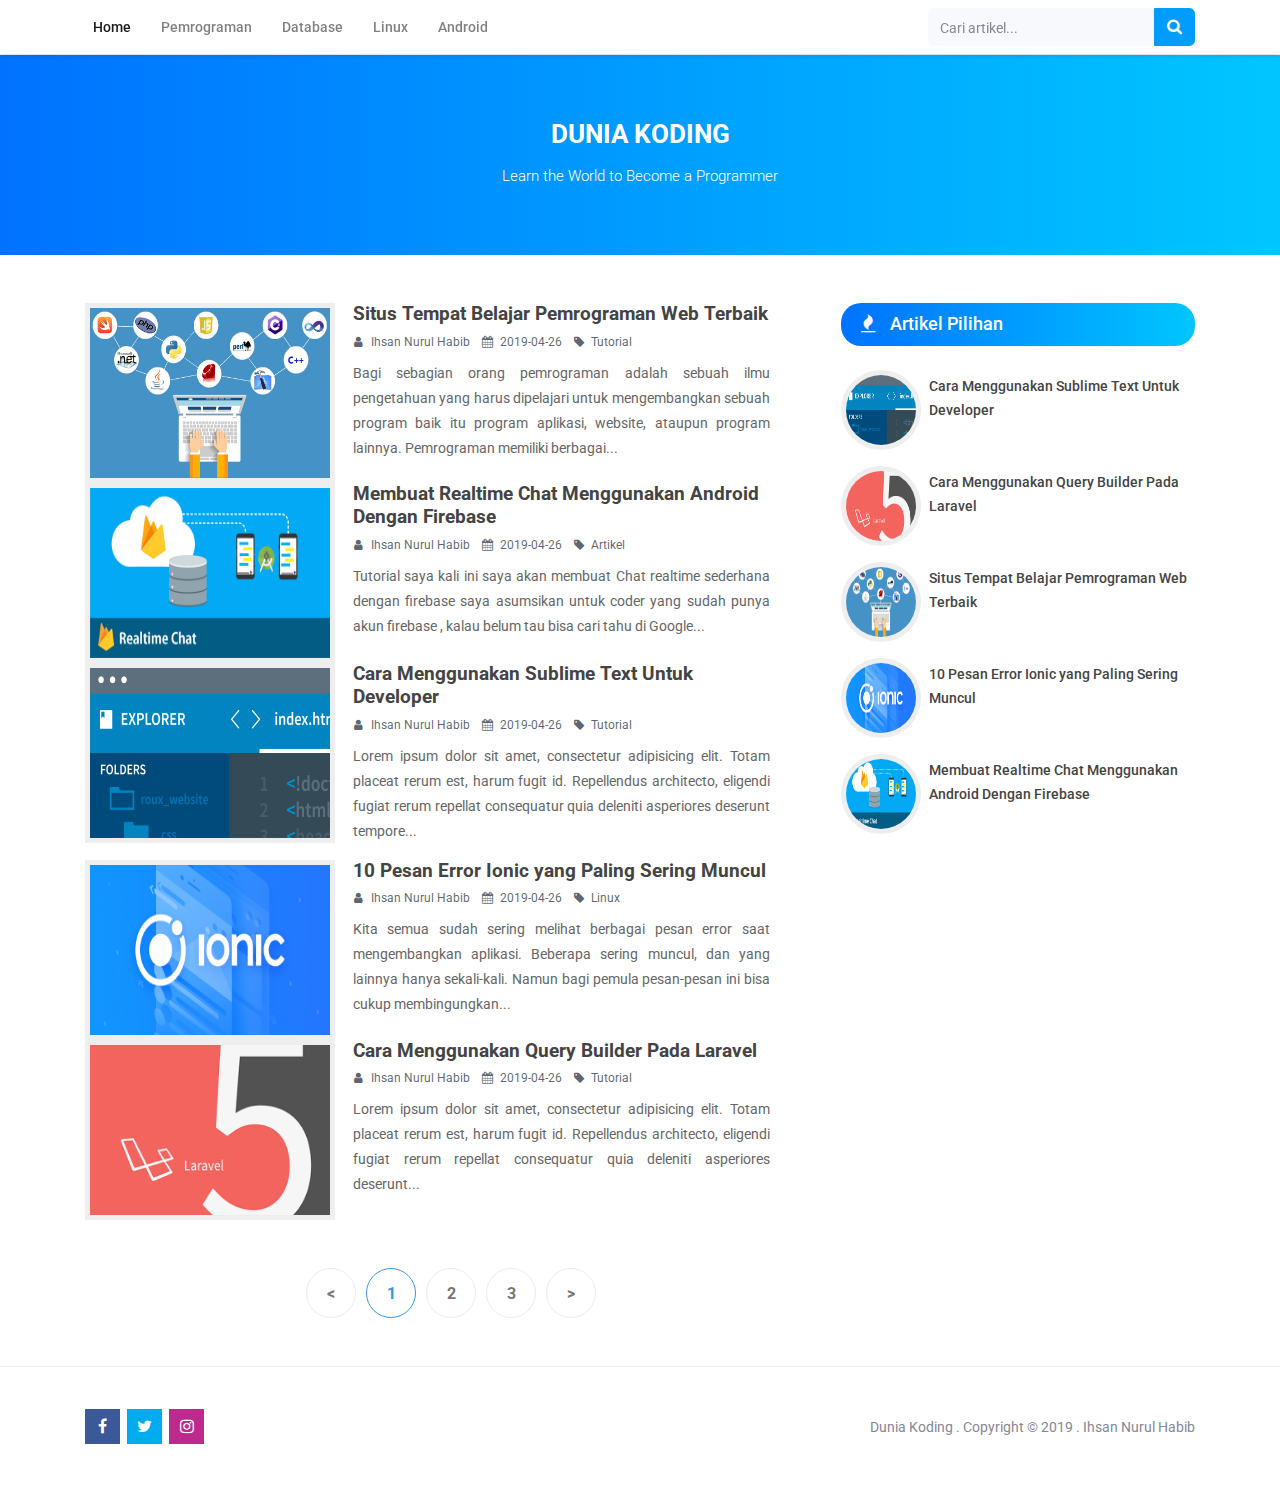
<file: index.html>
<!DOCTYPE html>
<html lang="en" id="page-top">

<head>
    <meta charset="UTF-8">
    <meta name="viewport" content="width=device-width, initial-scale=1, shrink-to-fit=no">
    <link href="https://fonts.googleapis.com/css?family=Roboto:400,500,700" rel="stylesheet">
    <link rel="stylesheet" href="https://stackpath.bootstrapcdn.com/font-awesome/4.7.0/css/font-awesome.min.css">
    <link rel="stylesheet" href="assets/css/sb-admin-2.min.css">
    <link rel="stylesheet" href="assets/css/style.css">
    <title>Dunia Koding | Tempatnya Belajar FrontEnd &amp; BackEnd Programming</title>
</head>

<body>

    <!-- progress -->
    <div class="progress">
        <div class="progress-bar" role="progressbar" style="width: 0%" aria-valuenow="0" aria-valuemin="0" aria-valuemax="100"></div>
    </div>

    <!-- Navbar -->
    <nav class="navbar navbar-expand-lg navbar-light bg-white shadow-sm fixed-top">
        <div class="container">
            <button class="navbar-toggler" type="button" data-toggle="collapse" data-target="#navbarSupportedContent"
                aria-controls="navbarSupportedContent" aria-expanded="false" aria-label="Toggle navigation">
                <span class="navbar-toggler-icon"></span>
            </button>

            <div class="collapse navbar-collapse" id="navbarSupportedContent">
                <ul class="navbar-nav mr-auto">
                    <li class="nav-item active">
                        <a class="nav-link" href="#">Home <span class="sr-only">(current)</span></a>
                    </li>
                    <li class="nav-item">
                        <a class="nav-link" href="#">Pemrograman</a>
                    </li>
                    <li class="nav-item">
                        <a class="nav-link" href="#">Database</a>
                    </li>
                    <li class="nav-item">
                        <a class="nav-link" href="#">Linux</a>
                    </li>
                    <li class="nav-item">
                        <a class="nav-link" href="#">Android</a>
                    </li>
                </ul>
                <form class="form-inline my-2 my-lg-0 navbar-search">
                    <div class="input-group">
                        <input type="text" class="form-control bg-light border-0 small" placeholder="Cari artikel..."
                            aria-label="Search" aria-describedby="basic-addon2">
                        <div class="input-group-append">
                            <button class="btn btn-custom" type="button">
                                <i class="fa fa-search"></i>
                            </button>
                        </div>
                    </div>
                </form>
            </div>
        </div>
    </nav>

    <!-- Jumbotron -->
    <div class="jumbotron jumbotron-fluid">
        <div class="container">
            <h1 class="display-4 text-center">Dunia Koding</h1>
            <p class="lead text-center text-white pt-2">Learn the World to Become a Programmer</p>
        </div>
    </div>

    <div class="container mt-5">
        <!-- Artikel -->
        <div class="row">
            <div class="col-md-8">
                <div class="row artikel">
                    <div class="col-md-4">
                        <div class="thumb">
                            <img src="assets/img/3.jpg" alt="" class="img-fluid">
                        </div>
                    </div>
                    <div class="col-lg-7 ml-3">
                        <div class="post-title">
                            <h2 class="list-title"><a href="artikel.html">Situs Tempat Belajar Pemrograman Web
                                    Terbaik</a></h2>
                        </div>
                        <div class="post-info">
                            <ul>
                                <li><i class="fa fa-fw fa-user"></i>Ihsan Nurul Habib</li>
                                <li><i class="fa fa-fw fa-calendar"></i>2019-04-26</li>
                                <li><i class="fa fa-fw fa-tag"></i>Tutorial</li>
                            </ul>
                        </div>
                        <div class="text">
                            <p>Bagi sebagian orang pemrograman adalah sebuah ilmu pengetahuan yang harus dipelajari
                                untuk
                                mengembangkan sebuah program baik itu program aplikasi, website, ataupun program
                                lainnya. Pemrograman
                                memiliki berbagai...</p>
                        </div>
                    </div>
                </div>
                <div class="row artikel">
                    <div class="col-md-4">
                        <div class="thumb">
                            <img src="assets/img/5.png" alt="" class="img-fluid">
                        </div>
                    </div>
                    <div class="col-lg-7 ml-3">
                        <div class="post-title">
                            <h2 class="list-title"><a href="artikel.html">Membuat Realtime Chat Menggunakan Android
                                    Dengan
                                    Firebase</a></h2>
                        </div>
                        <div class="post-info">
                            <ul>
                                <li><i class="fa fa-fw fa-user"></i>Ihsan Nurul Habib</li>
                                <li><i class="fa fa-fw fa-calendar"></i>2019-04-26</li>
                                <li><i class="fa fa-fw fa-tag"></i>Artikel</li>
                            </ul>
                        </div>
                        <div class="text">
                            <p>Tutorial saya kali ini saya akan membuat Chat realtime sederhana dengan firebase saya
                                asumsikan untuk
                                coder yang sudah punya akun firebase , kalau belum tau bisa cari tahu di Google...</p>
                        </div>
                    </div>
                </div>
                <div class="row artikel">
                    <div class="col-md-4">
                        <div class="thumb">
                            <img src="assets/img/1.jpg" alt="" class="img-fluid">
                        </div>
                    </div>
                    <div class="col-lg-7 ml-3">
                        <div class="post-title">
                            <h2 class="list-title"><a href="artikel.html">Cara Menggunakan Sublime Text Untuk
                                    Developer</a></h2>
                        </div>
                        <div class="post-info">
                            <ul>
                                <li><i class="fa fa-fw fa-user"></i>Ihsan Nurul Habib</li>
                                <li><i class="fa fa-fw fa-calendar"></i>2019-04-26</li>
                                <li><i class="fa fa-fw fa-tag"></i>Tutorial</li>
                            </ul>
                        </div>
                        <div class="text">
                            <p>Lorem ipsum dolor sit amet, consectetur adipisicing elit. Totam placeat rerum est, harum
                                fugit id.
                                Repellendus architecto, eligendi fugiat rerum repellat consequatur quia deleniti
                                asperiores deserunt
                                tempore...</p>
                        </div>
                    </div>
                </div>
                <div class="row artikel">
                    <div class="col-md-4">
                        <div class="thumb">
                            <img src="assets/img/4.jpg" alt="" class="img-fluid">
                        </div>
                    </div>
                    <div class="col-lg-7 ml-3">
                        <div class="post-title">
                            <h2 class="list-title"><a href="artikel.html">10 Pesan Error Ionic yang Paling Sering
                                    Muncul</a></h2>
                        </div>
                        <div class="post-info">
                            <ul>
                                <li><i class="fa fa-fw fa-user"></i>Ihsan Nurul Habib</li>
                                <li><i class="fa fa-fw fa-calendar"></i>2019-04-26</li>
                                <li><i class="fa fa-fw fa-tag"></i>Linux</li>
                            </ul>
                        </div>
                        <div class="text">
                            <p>Kita semua sudah sering melihat berbagai pesan error saat mengembangkan aplikasi.
                                Beberapa sering
                                muncul, dan yang lainnya hanya sekali-kali. Namun bagi pemula pesan-pesan ini bisa cukup
                                membingungkan...</p>
                        </div>
                    </div>
                </div>
                <div class="row artikel">
                    <div class="col-md-4">
                        <div class="thumb">
                            <img src="assets/img/2.png" alt="" class="img-fluid">
                        </div>
                    </div>
                    <div class="col-lg-7 ml-3">
                        <div class="post-title">
                            <h2 class="list-title"><a href="artikel.html">Cara Menggunakan Query Builder Pada
                                    Laravel</a></h2>
                        </div>
                        <div class="post-info">
                            <ul>
                                <li><i class="fa fa-fw fa-user"></i>Ihsan Nurul Habib</li>
                                <li><i class="fa fa-fw fa-calendar"></i>2019-04-26</li>
                                <li><i class="fa fa-fw fa-tag"></i>Tutorial</li>
                            </ul>
                        </div>
                        <div class="text">
                            <p>Lorem ipsum dolor sit amet, consectetur adipisicing elit. Totam placeat rerum est, harum
                                fugit id.
                                Repellendus architecto, eligendi fugiat rerum repellat consequatur quia deleniti
                                asperiores deserunt...
                            </p>
                        </div>
                    </div>
                </div>
                <!-- pagination -->
                <div class="paginate">
                    <div class="row justify-content-center">
                        <div class="col-xs-4">
                            <nav class="mt-5 mb-5">
                                <ul class="pagination">
                                    <li class="page-item disabled">
                                        <span class="page-link">
                                            <</span> </li> <li class="page-item active">
                                                <span class="page-link">
                                                    1
                                                    <span class="sr-only">(current)</span>
                                                </span>
                                    </li>
                                    <li class="page-item"><a class="page-link" href="#">2</a></li>
                                    <li class="page-item"><a class="page-link" href="#">3</a></li>
                                    <li class="page-item">
                                        <a class="page-link" href="#">></a>
                                    </li>
                                </ul>
                            </nav>
                        </div>
                    </div>
                </div>
            </div>
            <!-- Sidebar -->
            <div class="col-md-4">
                <div class="popular-posts">
                    <div class="title-sidebar">
                        <h2>Artikel Pilihan</h2>
                    </div>
                    <div class="row">
                        <div class="col mt-3">
                            <img src="assets/img/1.jpg" alt="" class="rounded-circle img-side float-left mr-2">
                            <p class="sidetitle pt-1"><a href="">Cara Menggunakan Sublime Text Untuk Developer</a></p>
                        </div>
                    </div>
                    <div class="row">
                        <div class="col mt-3">
                            <img src="assets/img/2.png" alt="" class="rounded-circle img-side float-left mr-2">
                            <p class="sidetitle pt-1"><a href="">Cara Menggunakan Query Builder Pada Laravel</a></p>
                        </div>
                    </div>
                    <div class="row">
                        <div class="col mt-3">
                            <img src="assets/img/3.jpg" alt="" class="rounded-circle img-side float-left mr-2">
                            <p class="sidetitle pt-1"><a href="">Situs Tempat Belajar Pemrograman Web Terbaik</a></p>
                        </div>
                    </div>
                    <div class="row">
                        <div class="col mt-3">
                            <img src="assets/img/4.jpg" alt="" class="rounded-circle img-side float-left mr-2">
                            <p class="sidetitle pt-1"><a href="">10 Pesan Error Ionic yang Paling Sering Muncul</a></p>
                        </div>
                    </div>
                    <div class="row">
                        <div class="col mt-3">
                            <img src="assets/img/5.png" alt="" class="rounded-circle img-side float-left mr-2">
                            <p class="sidetitle pt-1"><a href="">Membuat Realtime Chat Menggunakan Android Dengan
                                    Firebase</a></p>
                        </div>
                    </div>
                </div>
            </div>
        </div>
    </div>

    <!-- FOOTER -->
    <footer>
        <div class="container">
            <div class="row">
                <div class="col-lg-6">
                    <div class="social">
                        <a class="facebook" href="#"><i class="fa fa-facebook"></i></a>
                        <a class="twitter" href="#"><i class="fa fa-twitter"></i></a>
                        <a class="instagram" href="#"><i class="fa fa-instagram"></i></a>
                    </div>
                </div>
                <div class="col-lg-6">
                    <div class="copyright float-right">
                        <p><span>Dunia Koding . Copyright © 2019 . Ihsan Nurul Habib</span></p>
                    </div>
                </div>
            </div>
        </div>
    </footer>

    <!-- Scroll to Top -->
    <a class="scroll-to-top rounded" href="#page-top">
        <i class="fa fa-angle-up"></i>
    </a>

    <script src="assets/js/jquery.min.js"></script>
    <script src="assets/js/jquery.easing.min.js"></script>
    <script src="assets/js/bootstrap.min.js"></script>
    <script src="assets/js/sb-admin-2.min.js"></script>
    <script src="assets/js/script.js"></script>
</body>

</html>
</file>
<file: assets/css/style.css>
::-moz-selection {
    background: #d3eaea;
}

::selection {
    background: #d3eaea;
}
body {
    font-family: Roboto;
}
.container {
    width: 100%;
    padding-right: 15px;
    padding-left: 15px;
    margin-right: auto;
    margin-left: auto;
}
.bg-white {
    background-color: rgba(255, 255, 255, 0.98) !important;
}
.nav-item {
    padding: 0 14px 0 0;
}
.nav-link {
    font-weight: 500;
    color: rgba(48, 60, 74, 0.78);
    font-size: 14px;
}
.navbar {
    background-color: #fff;
}
.jumbotron {
    height: 200px;
    background: #00c6ff;
    background: -webkit-linear-gradient(left, #0072ff, #00c6ff);
    background: -o-linear-gradient(left, #0072ff, #00c6ff);
    background: linear-gradient(to right, #0072ff, #00c6ff);
    margin-top: 55px;
}
.jumbotron .display-4 {
    font-size: 26px;
    padding-top: 25px;
    color: white;
    font-weight: 700;
    text-transform: uppercase;
}
.jumbotron .lead {
    font-size: 0.91em;
}
.thumb img {
    height: 270px;
    width: 95%;
    margin-left: 10px;
    margin-bottom: 10px;
    border: 5px solid #eee;
    transition: 0.5s all ease-in-out;
}
.thumb img:hover {
    opacity: 0.8;
    cursor: pointer;
}
.post-title h2 {
    font-weight: 700;
    font-size: 19px;
}
.post-title h2 a {
    color: #444;
    transition: 0.8s color;
}
.post-title h2 a:hover {
    color: #3498db;
    text-decoration: none;
}
.post-info ul {
    list-style: none;
    margin-left: -42px;
    margin-top: -5px;
}
.post-info ul li {
    display: inline;
    font-size: 12px;
    text-align: left;
    color: rgba(48, 60, 74, 0.78);
    padding-right: 5px;
}
.post-info ul li i {
    margin-right: 5px;
}
.text p {
    font-size: 14px;
    line-height: 25px;
    color: #666;
    margin-top: -8px;
    text-align: justify;
}
.form-control::placeholder {
    font-size: 14px;
}
.btn-custom {
    color: #fff;
    background-color: #009dff;
    border-color: #009dff;
}
.title-sidebar h2 {
    background: #00c6ff;
    background: -webkit-linear-gradient(left, #0072ff, #00c6ff);
    background: -o-linear-gradient(left, #0072ff, #00c6ff);
    background: linear-gradient(to right, #0072ff, #00c6ff);
    color: #fff;
    font-size: 18px;
    padding: 10px 10px 10px 20px;
    border-radius: 20px;
    font-weight: 500;
}
.title-sidebar h2:before {
    content: "\f06d";
    font-family: "FontAwesome";
    padding-right: 15px;
}
.img-side {
    height: 80px;
    width: 80px;
    border-radius: 100%;
    border: 5px solid #eee;
    transition: all 0.3s ease-in-out;
}
.img-side:hover {
    transform: rotate(45deg);
    cursor: pointer;
}
.sidetitle a {
    color: #444;
    font-weight: 500;
    font-size: 14px;
    transition: all 0.5s;
}
.sidetitle a:hover {
    color: #3498db;
    text-decoration: none;
}
footer {
    background-color: #fff;
    height: 120px;
    border-top: 1px solid #eee;
}
.social {
    line-height: 120px;
}
.social a {
    display: inline-block;
    text-align: center;
    color: #fff;
    margin-right: 3px;
}
.social a i {
    width: 35px;
    height: 35px;
    line-height: 35px;
    display: block;
}
.facebook {
    background: #3b5998;
}
.twitter {
    background: #00aced;
}
.instagram {
    background: #bc2a8d;
}
.whatsapp {
    background: #0dc143;
}
.copyright span {
    line-height: 120px;
    font-size: 14px;
}
.page-link,
.page-item:first-child .page-link,
.page-item:last-child .page-link {
    height: 50px;
    padding: 0;
    width: 50px;
    line-height: 50px;
    text-align: center;
    display: inline-block;
    color: #767676;
    background: #ffffff;
    border-radius: 25px;
    margin-left: 5px;
    margin-right: 5px;
    border: 1px solid #ebebeb;
    font-weight: bold;
}
.page-item.active .page-link {
    border: 1px solid #3498db;
    background-color: white;
    color: #3498db;
}
.breadcrumb {
    background-color: #fff;
    padding: 0.5rem 1rem;
    width: 94%;
    border: 2px solid #3498db;
    border-radius: 25px;
}
.breadcrumb-item + .breadcrumb-item::before {
    content: "\f105";
    font-family: "FontAwesome";
    color: #3498db;
}
.breadcrumb-item:first-child::before {
    content: "\f015";
    font-family: "FontAwesome";
    padding-right: 8px;
    color: #3498db;
}
.breadcrumb-item {
    font-size: 14px;
}
.active.breadcrumb-item {
    color: #3498db;
}
.fa-linux {
    padding-top: 2px;
    color: #3498db;
}
.post h2 {
    text-align: center;
    margin-top: -30px;
    font-weight: 700;
    font-family: "Roboto";
    margin-bottom: 10px;
    font-size: 1.3em;
    color: #3498db;
}
.post h6 {
    font-family: roboto;
    margin-left: -40px;
    font-size: 13px;
    color: #5a5a5a;
    padding-left: 2px;
}
.thumb-img img {
    width: 90%;
}
.article p {
    font-size: 15px;
    line-height: 30px;
    color: #666161;
    width: 100%;
    text-align: justify;
}
.article h3 {
    font-size: 1.2em;
    color: #605d5d;
    font-weight: 700;
}
.list-group-item {
    border: none;
    transition: all 0.5s;
}
.list-group-item a {
    color: #444;
    font-weight: 500;
    font-size: 15px;
}
.list-group-item a:hover {
    text-decoration: none;
}
.list-group-item:hover {
    cursor: pointer;
    padding-right: 8px;
    padding-left: 8px;
}
.list-group-item::before {
    content: "\f105";
    font-family: "FontAwesome";
    padding-right: 10px;
}
.social-share h6 {
    font-weight: 500;
}
.share {
    padding: 0;
    margin-left: -40px;
}
.share a {
    display: inline-block;
    color: #fff;
    margin-right: 3px;
    border-radius: 5px;
}
.share a i {
    width: 65px;
    height: 45px;
    line-height: 45px;
    display: block;
}
.about-author {
    border-top: 1px solid rgba(0, 0, 0, 0.1);
    width: 100%;
    margin-left: 0px;
}
.author-desc h3 {
    font-size: 19px;
    font-weight: 500;
    color: #666;
    text-align: center;
}
.author-desc h3::after {
    content: "\f058";
    padding-left: 8px;
    font-size: 18px;
    color: #666;
    font-family: "FontAwesome";
}
.author-desc p {
    font-size: 14px;
    font-weight: 400;
    color: #888;
    text-align: center;
}
.author-img {
    text-align: center;
}
.author-img img {
    width: 120px;
    border: 5px solid #eee;
}
.author-img img:hover {
    cursor: pointer;
}
.scroll-to-top {
    background: #00c6ff;
    background: -webkit-linear-gradient(left, #0072ff, #00c6ff);
    background: -o-linear-gradient(left, #0072ff, #00c6ff);
    background: linear-gradient(to right, #0072ff, #00c6ff);
    transition: 1s;
}
.badge-primary {
    background-color: #3498db;
}
.scroll-to-top:hover {
    background: #00c6ff;
    background: -webkit-linear-gradient(left, #0072ff, #00c6ff);
    background: -o-linear-gradient(left, #0072ff, #00c6ff);
    background: linear-gradient(to right, #0072ff, #00c6ff);
    box-shadow: 0 7px 14px rgba(0, 0, 0, 0.12), 0 3px 6px rgba(0, 0, 0, 0.08);
}
.card {
    margin-right: -30px;
    margin-left: 10px;
    margin-bottom: 15px;
    height: auto;
    transition: all 0.5s;
}
.card:hover {
    -webkit-box-shadow: 0 0.125rem 0.25rem 0 rgba(58, 59, 69, 0.2) !important;
    box-shadow: 0 0.125rem 0.25rem 0 rgba(58, 59, 69, 0.2) !important;
    cursor: pointer;
}
.card-img-top {
    height: 270px;
}
.card-title {
    line-height: 1.5em;
    font-weight: 500;
    font-size: 15px;
    text-align: center;
}
.card-title a {
    color: #666;
    transition: all 0.5s;
}
.card-title a:hover {
    text-decoration: none;
    color: #3498db;
}
.related-posts {
    width: 90%;
}
.related-title span {
    font-size: 15px;
    border-bottom: 2px solid #1a73e8;
    color: #1a73e8;
    font-weight: 500;
    padding: 12px 20px;
}

.progress {
    position: fixed;
    top: 0;
    height: 2px;
    width: 102%;
    z-index: 9999999999999;
    background-color: transparent;
}

.progress-bar {
    background-color: #00c9ff;
    background-color: -webkit-linear-gradient(left, #00c9ff, #92fe9d);
    background-color: -o-linear-gradient(left, #00c9ff, #92fe9d);
    background-color: linear-gradient(to right, #00c9ff, #92fe9d);
}

.dropdown-toggle::after {
    border: none;
    content: "\f107";
    font-family: "FontAwesome";
    vertical-align: 0;
}

@media (min-width: 768px) {
    .thumb img {
        height: 180px;
        width: 250px;
        max-width: 250px;
        float: left;
        margin-left: 0px;
        margin-bottom: 0px;
    }
    .card {
        height: 240px;
    }
    .card-img-top {
        height: 130px;
    }
    .card-title {
        line-height: 1.5em;
        font-weight: 500;
        font-size: 13px;
    }
    .article p,
    .about-author {
        width: 94%;
    }
    .post h2 {
        padding-left: 8px;
        width: 94%;
        line-height: 30px;
        text-transform: uppercase;
        text-align: center;
        margin-top: 0;
    }
    .author-desc h3,
    .author-img,
    .author-desc p {
        text-align: left;
    }
    .author-desc h3 {
        padding-top: 30px;
    }
    .card {
        margin-right: -15px;
        margin-left: 0px;
    }
    .jumbotron .display-4 {
        padding-top: 0px;
    }
}
</file>
